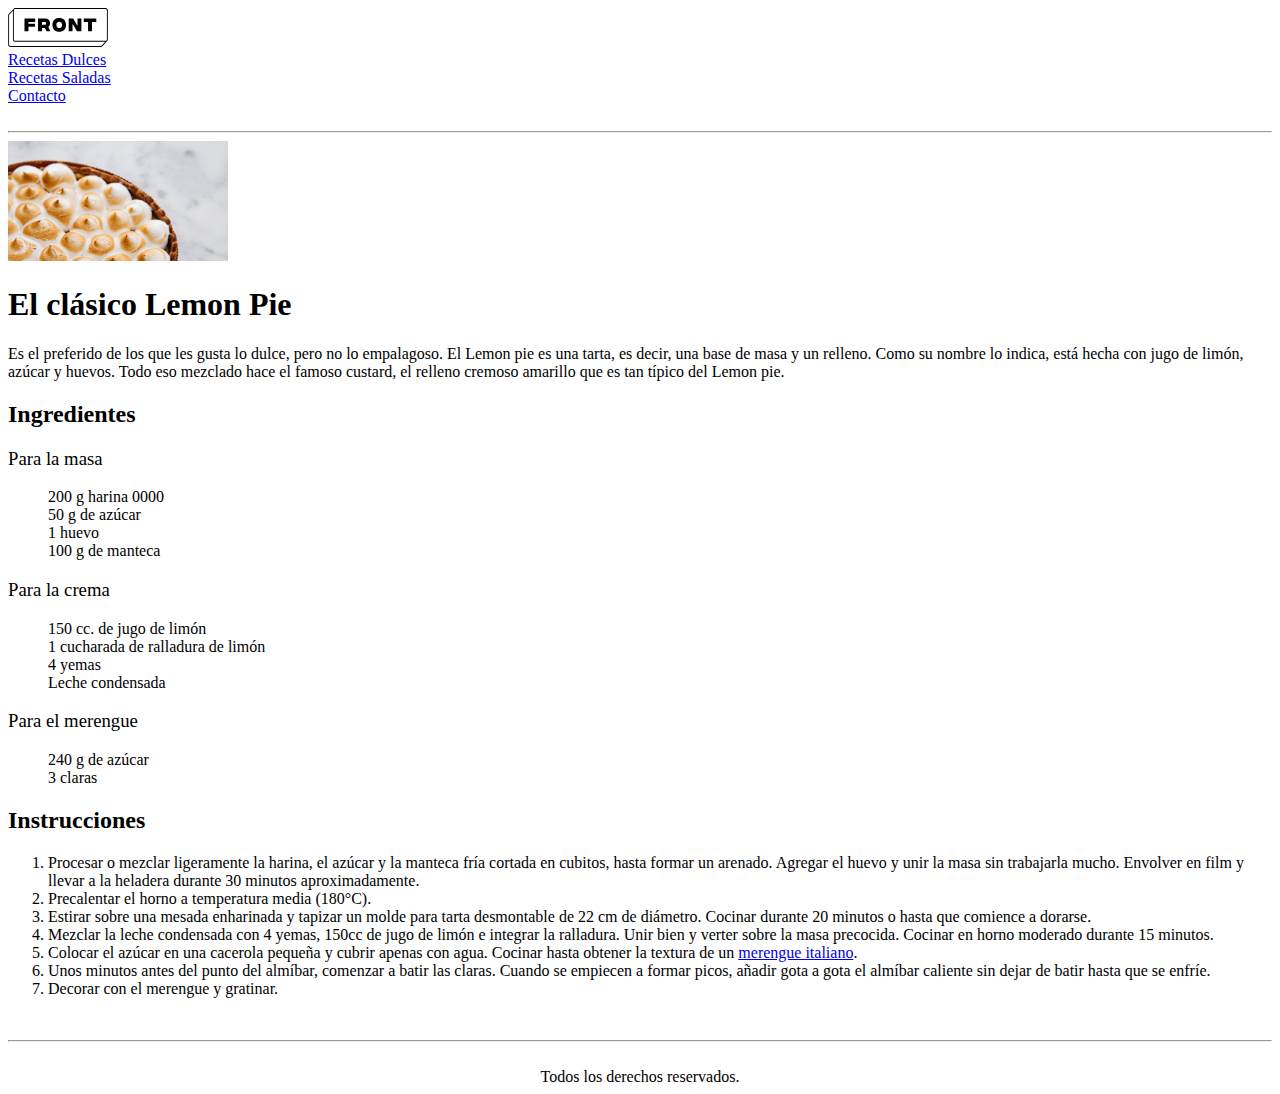
<file: 2do HTML - Lemon Pie/index.html>
<!DOCTYPE html>
<html lang="en">
<head>
    <meta charset="UTF-8">
    <title>El clásico Lemon Pie</title>
</head>
<body>
    <header>
        <img width="100" src="img/logo.svg" alt="Logo Front End 1">
        <br>
        <nav>
            <a href="#">Recetas Dulces</a> <br>
            <a href="#">Recetas Saladas</a> <br>
            <a href="#">Contacto</a> <br>
        </nav>
    </header>
    <br>
    <hr/>
    <main>
        <img width="220" height="120" src="img/foto.png" alt="Pie de limón Carlos">
        <br>
        <h1>El clásico Lemon Pie</h1>
        <p>
            Es el preferido de los que les gusta lo dulce, pero no lo empalagoso. El Lemon pie es una tarta, es decir, 
            una base de masa y un relleno. Como su nombre lo indica, está hecha con jugo de limón, azúcar y huevos. 
            Todo eso mezclado hace el famoso custard, el relleno cremoso amarillo que es tan típico del Lemon pie.
        </p>
        <h2>Ingredientes</h2>
        <h3 style="font-weight:normal">Para la masa</h3>
        <ul type="none">
            <li>200 g harina 0000</li>
            <li>50 g de azúcar</li>
            <li>1 huevo</li>
            <li>100 g de manteca</li>
        </ul>
        <h3 style="font-weight:normal"> Para la crema</h3>
        <ul type="none">
            <li>150 cc. de jugo de limón</li>   
            <li>1 cucharada de ralladura de limón</li>
            <li>4 yemas</li>
            <li>Leche condensada</li>
        </ul>
        <h3 style="font-weight:normal"> Para el merengue </h3>
        <ul type="none">
            <li>240 g de azúcar</li>
            <li>3 claras</li>
        </ul>
        <h2>Instrucciones</h2>
        <ol>
            <li>Procesar o mezclar ligeramente la harina, el azúcar y la manteca fría cortada en cubitos, hasta formar un arenado. 
            Agregar el huevo y unir la masa sin trabajarla mucho. Envolver en film y llevar a la heladera durante 30 minutos 
            aproximadamente. </li>
            <li>Precalentar el horno a temperatura media (180°C). </li>
            <li>Estirar sobre una mesada enharinada y tapizar un molde para tarta desmontable de 22 cm de diámetro. Cocinar durante 
            20 minutos o hasta que comience a dorarse. </li>
            <li>Mezclar la leche condensada con 4 yemas, 150cc de jugo de limón e integrar la ralladura. Unir bien y verter sobre 
            la masa precocida. Cocinar en horno moderado durante 15 minutos. </li>
            <li>Colocar el azúcar en una cacerola pequeña y cubrir apenas con agua. Cocinar hasta obtener la textura de un <a href="#">merengue
            italiano</a>. </li>
            <li>Unos minutos antes del punto del almíbar, comenzar a batir las claras. Cuando se empiecen a formar picos, 
            añadir gota a gota el almíbar caliente sin dejar de batir hasta que se enfríe. </li>
            <li>Decorar con el merengue y gratinar.</li>
        </ol>
    </main>
    <br>
    <hr/>
    <br>
    <footer align="center">Todos los derechos reservados.</footer>
</body>
</html>
</file>
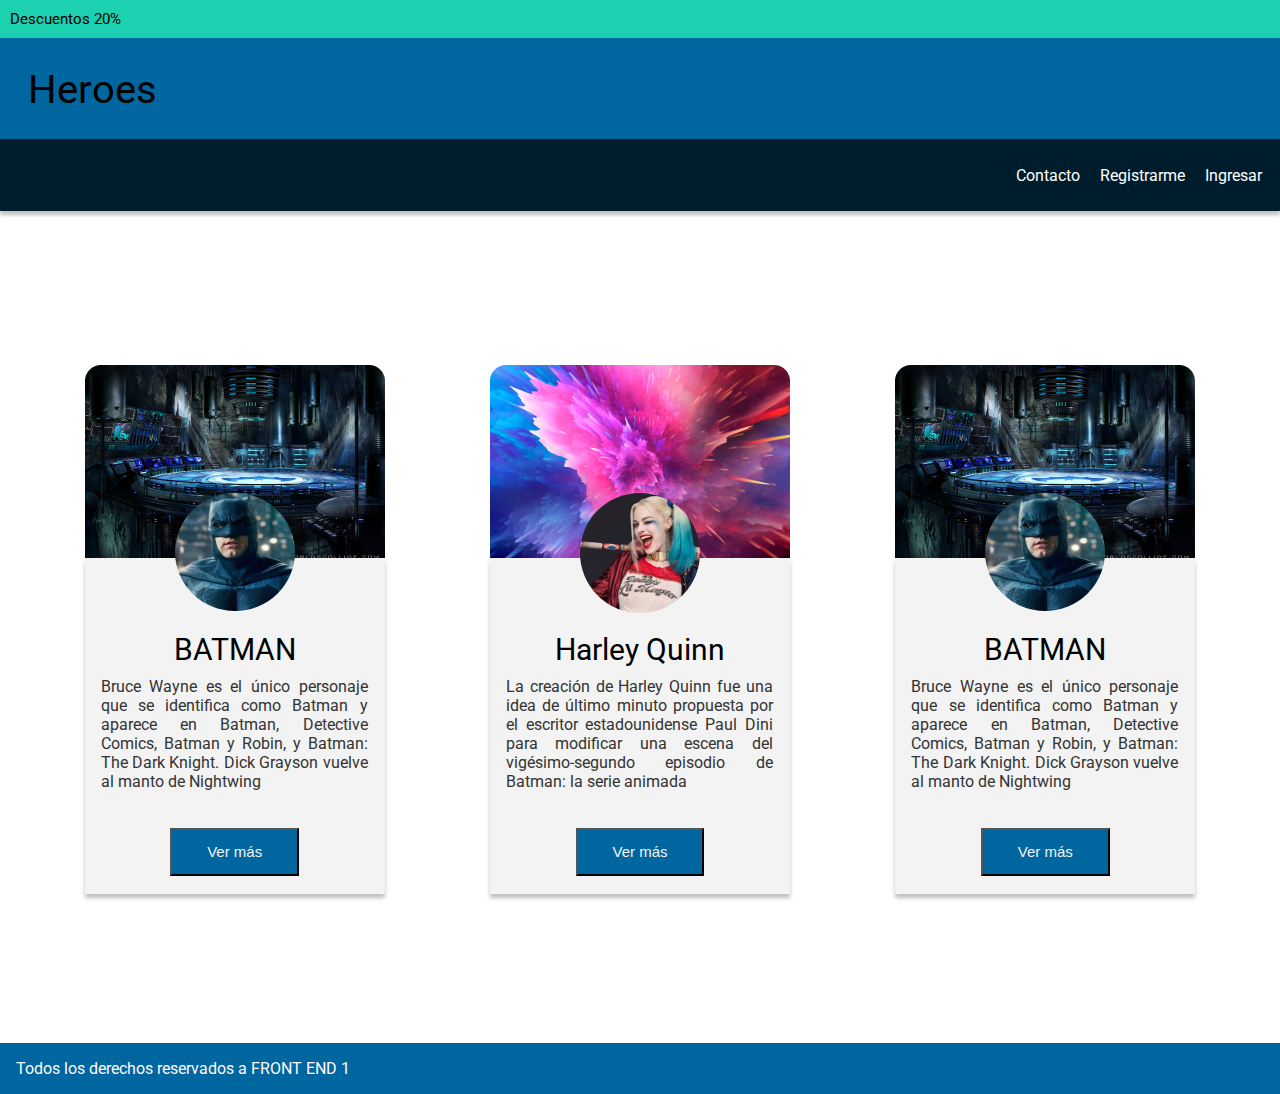
<file: Heroes/index.html>
<!DOCTYPE html>
<html lang="es">
<head>
    <meta charset="UTF-8">
    <meta http-equiv="X-UA-Compatible" content="IE=edge">
    <meta name="viewport" content="width=device-width, initial-scale=1.0">
    <link rel="preconnect" href="https://fonts.googleapis.com">
    <link rel="preconnect" href="https://fonts.gstatic.com" crossorigin>
    <link href="https://fonts.googleapis.com/css2?family=Roboto&display=swap" rel="stylesheet">
    <link rel="stylesheet" href="https://cdnjs.cloudflare.com/ajax/libs/font-awesome/6.0.0-beta2/css/all.min.css" integrity="sha512-YWzhKL2whUzgiheMoBFwW8CKV4qpHQAEuvilg9FAn5VJUDwKZZxkJNuGM4XkWuk94WCrrwslk8yWNGmY1EduTA==" crossorigin="anonymous" referrerpolicy="no-referrer" />
    <link rel="stylesheet" href="css/styles.css">
    <title>Heroes</title>
</head>
<body>
    <header>
        <p>Descuentos 20%</p>
        <h1>Heroes</h1>
        <nav id="formularioHeader">
            <ul type="none">
                <li><a href="contacto.html" target="_blank">Contacto</a></li>
                <li><a href="registrarme.html" target="_blank">Registrarme</a></li>
                <li><a href="ingresar.html" target="_blank">Ingresar</a></li>
            </ul>
        </nav>
            </header>
    <main>
        <div class="card1">
            <section class="grafico1">
                <i class="fas fa-heart"></i>
                <img src="img/heroe1.png" alt="Heroe Batman">
            </section>
            <section class="textos">
                <h2>BATMAN</h2>
                <p>Bruce Wayne es el único personaje que se identifica como Batman y aparece en Batman, Detective Comics, Batman y Robin, y Batman: The Dark Knight. Dick Grayson vuelve al manto de Nightwing</p>
                <button>Ver más</button>
            </section>
        </div>
        <div class="card2">
            <section class="grafico2">
                <i class="fas fa-heart"></i>
                <img src="img/heroe2.png" alt="Heroe Harley">
            </section>
            <section class="textos">
                <h2>Harley Quinn</h2>
                <p>La creación de Harley Quinn fue una idea de último minuto propuesta por el escritor estadounidense Paul Dini para modificar una escena del vigésimo-segundo episodio de Batman: la serie animada</p>
                <button>Ver más</button>
            </section>
        </div>
        <div class="card1">
            <section class="grafico1">
                <i class="fas fa-heart"></i>
                <img src="img/heroe1.png" alt="Heroe Batman">
            </section>
            <section class="textos">
                <h2>BATMAN</h2>
                <p>Bruce Wayne es el único personaje que se identifica como Batman y aparece en Batman, Detective Comics, Batman y Robin, y Batman: The Dark Knight. Dick Grayson vuelve al manto de Nightwing</p>
                <button>Ver más</button>
            </section>
        </div>
    </main>
    <footer>Todos los derechos reservados a FRONT END 1</footer>
</body>
</html>
</file>
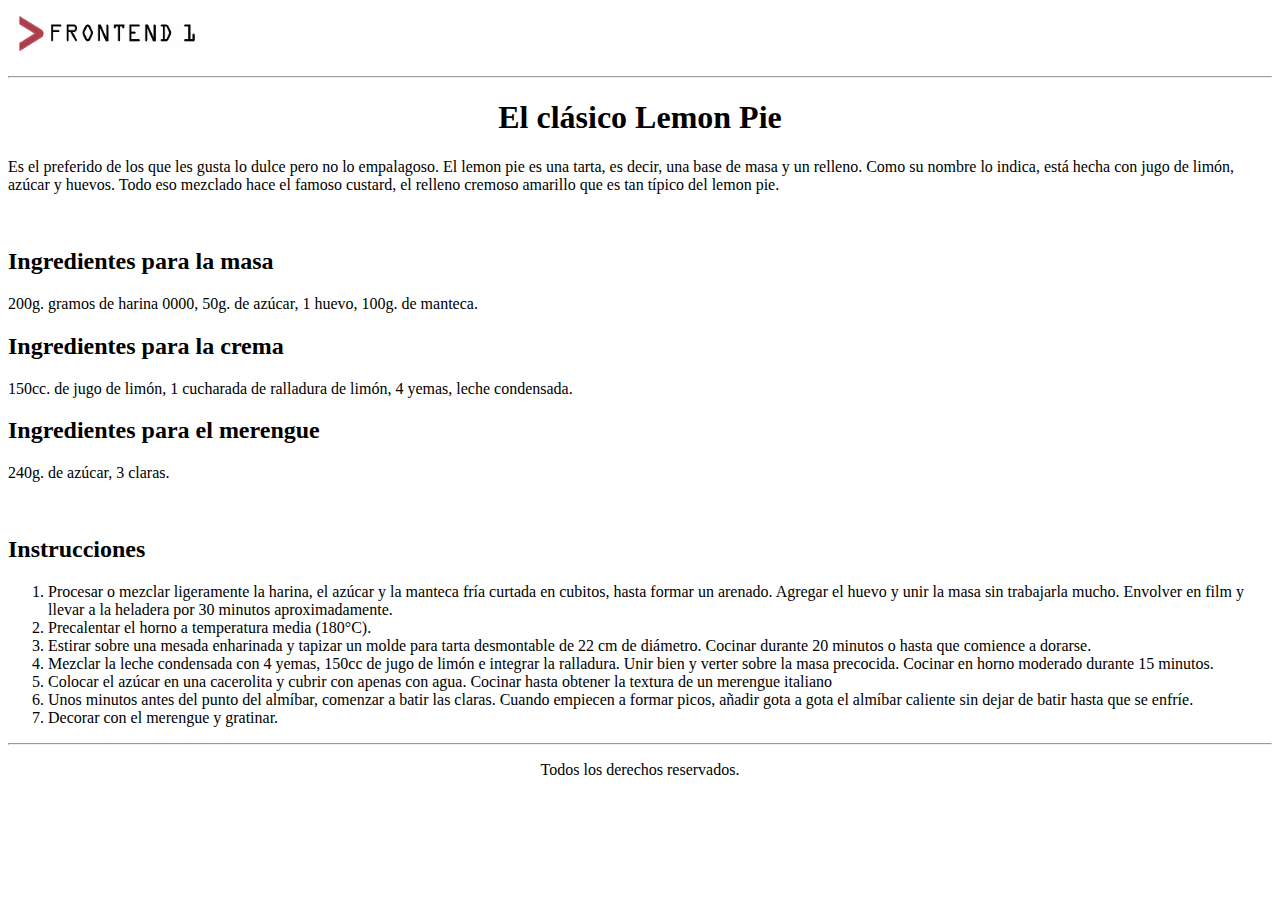
<file: Primer HTML - Lemon Pie/index.html>
<!DOCTYPE html>
<html lang="es">
    <head>
        <meta charset="UTF-8">
        <title>El clásico Lemon Pie</title>
    </head>
    <body>
        <img src="img/Logo.PNG">
        <hr>
        <h1 style="text-align: center";>El clásico Lemon Pie</h1>
        <p>Es el preferido de los que les gusta lo dulce pero no lo empalagoso. El lemon pie es una tarta, es decir, una base de masa y un relleno. Como su nombre lo indica, está hecha con jugo de limón, azúcar y huevos. Todo eso mezclado hace el famoso custard, el relleno cremoso amarillo que es tan típico del lemon pie.</p>
        <br>
        <h2>Ingredientes para la masa</h2>
        <p>200g. gramos de harina 0000, 50g. de azúcar, 1 huevo, 100g. de manteca.</p>
        <h2>Ingredientes para la crema</h2>  
        <p>150cc. de jugo de limón, 1 cucharada de ralladura de limón, 4 yemas, leche condensada.</p>     
        <h2>Ingredientes para el merengue</h2>
        <p>240g. de azúcar, 3 claras.</p>  
        <br>
        <h2>Instrucciones</h2>
        <ol>
            <li>Procesar o mezclar ligeramente la harina, el azúcar y la manteca fría curtada en cubitos, hasta formar un arenado. Agregar el huevo y unir la masa sin trabajarla mucho. Envolver en film y llevar a la heladera por 30 minutos aproximadamente.</li>     
            <li>Precalentar el horno a temperatura media (180°C).</li>
            <li>Estirar sobre una mesada enharinada y tapizar un molde para tarta desmontable de 22 cm de diámetro. Cocinar durante 20 minutos o hasta que comience a dorarse.</li>
            <li>Mezclar la leche condensada con 4 yemas, 150cc de jugo de limón e integrar la ralladura. Unir bien y verter sobre la masa precocida. Cocinar en horno moderado durante 15 minutos.</li>
            <li>Colocar el azúcar en una cacerolita y cubrir con apenas con agua. Cocinar hasta obtener la textura de un merengue italiano</li>
            <li>Unos minutos antes del punto del almíbar, comenzar a batir las claras. Cuando empiecen a formar picos, añadir gota a gota el almíbar caliente sin dejar de batir hasta que se enfríe.</li>
            <li>Decorar con el merengue y gratinar.</li>
        </ol>
        <hr>
        <p style="text-align: center">Todos los derechos reservados.</p>
    </body>
</html>
</file>
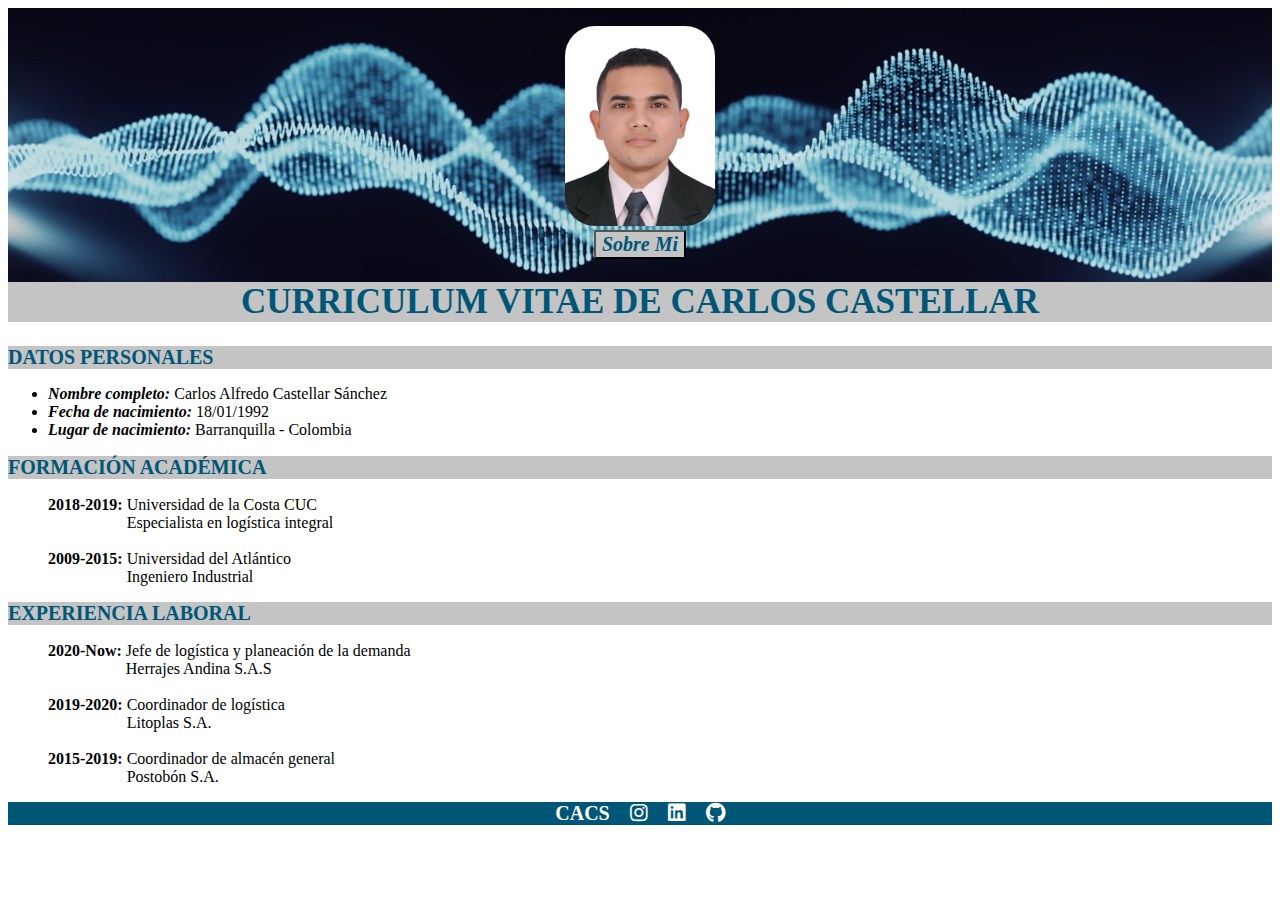
<file: CV clase 2021-11-01/ROOT/index.html>
<!DOCTYPE html>
<html lang="es">
<head>
    <meta charset="UTF-8">
    <meta http-equiv="X-UA-Compatible" content="IE=edge">
    <meta name="viewport" content="width=device-width, initial-scale=1.0">
    <title>CV Carlos Castellar</title>
    <link rel="shortcut icon" href="img/user.png">
    <link rel="stylesheet" href="https://use.fontawesome.com/releases/v5.15.2/css/all.css">
    <link rel="stylesheet" href="css/styles.css">
</head>
<body>
    <header>
        <br>
        <img id="foto" src="img/Foto.jpg" alt="Foto ejecutiva"><br>
        <a href="index2.html"><button>Sobre Mi</button></a>
        <h1>CURRICULUM VITAE DE CARLOS CASTELLAR</h1>
    </header>
    <main>
        <h2>DATOS PERSONALES</h2>
        <ul>
            <li><span class="negrita cursiva">Nombre completo: </span><span>Carlos Alfredo Castellar Sánchez</span></li>
            <li><span class="negrita cursiva">Fecha de nacimiento: </span><span>18/01/1992</span></li>
            <li><span class="negrita cursiva">Lugar de nacimiento: </span><span>Barranquilla - Colombia</span></li>
        </ul>
        <h2>FORMACIÓN ACADÉMICA</h2>
        <ul type="none">
            <li><div class="inline-block negrita"><div>2018-2019:&nbsp;</div><div><br></div></div><div class="inline-block"><div>Universidad de la Costa CUC</div><div>Especialista en logística integral</div></div></li>
            <br>
            <li><div class="inline-block negrita"><div>2009-2015:&nbsp;</div><div><br></div></div><div class="inline-block"><div>Universidad del Atlántico</div><div>Ingeniero Industrial</div></div></li>
        </ul>
        <h2>EXPERIENCIA LABORAL</h2>
        <ul type="none">
            <li><div class="inline-block negrita"><div>2020-Now:&nbsp;</div><div><br></div></div><div class="inline-block"><div>Jefe de logística y planeación de la demanda</div><div>Herrajes Andina S.A.S</div></div></li>
            <br>
            <li><div class="inline-block negrita"><div>2019-2020:&nbsp;</div><div><br></div></div><div class="inline-block"><div>Coordinador de logística</div><div>Litoplas S.A.</div></div></li>
            <br>
            <li><div class="inline-block negrita"><div>2015-2019:&nbsp;</div><div><br></div></div><div class="inline-block"><div>Coordinador de almacén general</div><div>Postobón S.A.</div></div></li>
        </ul>
    </main>
    <footer>
        <span id="piePag">CACS</span><span>&nbsp;&nbsp;&nbsp;&nbsp;</span>
        <a href="https://www.instagram.com/carloscastellarsanchez/"><i class="fab fa-instagram"></i></a><span>&nbsp;&nbsp;&nbsp;&nbsp;</span>
        <a href="https://www.linkedin.com/in/carlos-castellar-6378ab183/"><i class="fab fa-linkedin"></i></a><span>&nbsp;&nbsp;&nbsp;&nbsp;</span>
        <a href="https://github.com/CarlosCastellar"><i class="fab fa-github"></i></a>
    </footer>
</body>
</html>
</file>
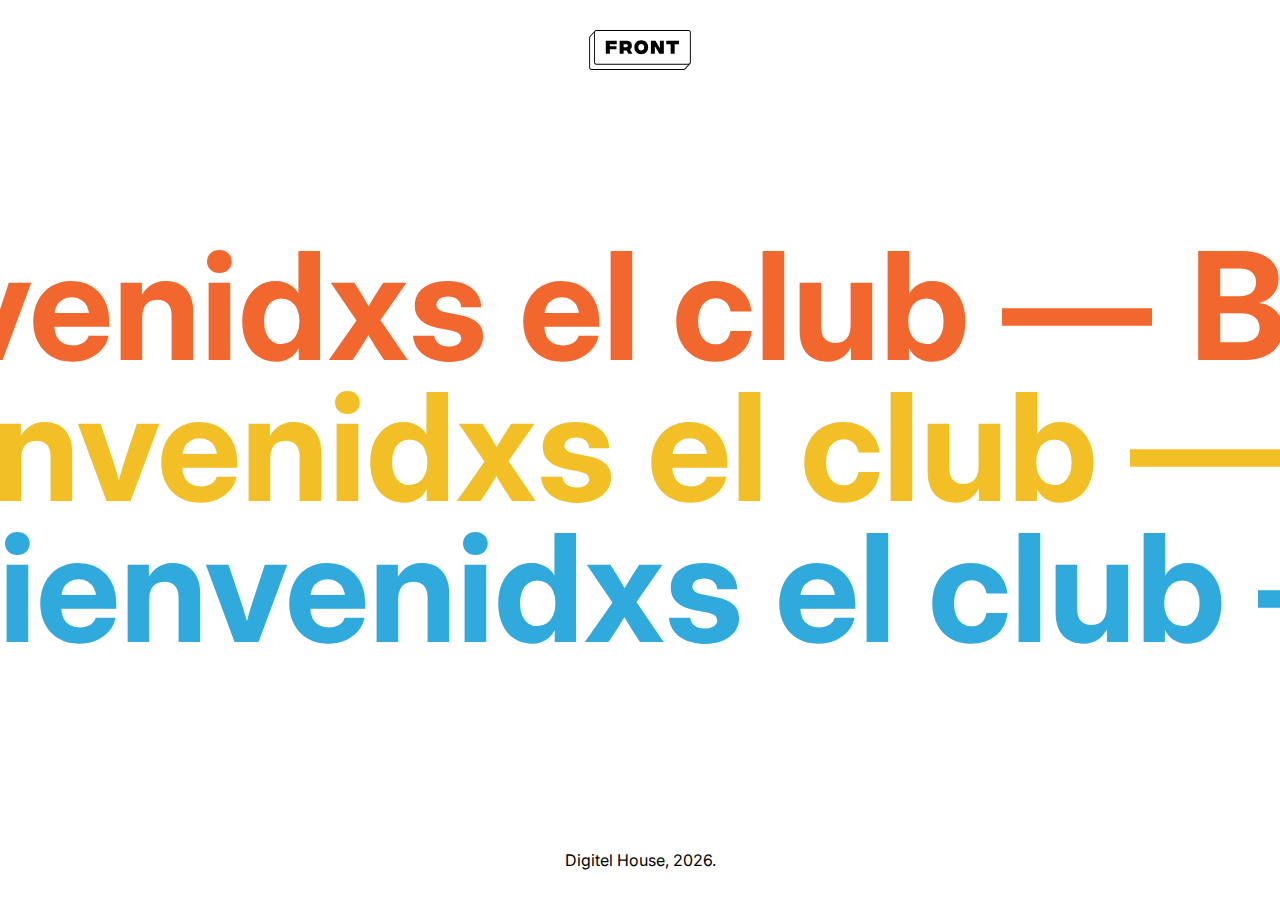
<file: Orden de carpetas (ROOT)/ROOT/index.html>
<!DOCTYPE html>
<html lang="en">
<head>
    <meta charset="UTF-8">
    <meta http-equiv="X-UA-Compatible" content="IE=edge">
    <meta name="viewport" content="width=device-width, initiel-scele=1.0">
    <title>Document</title>
    <link rel="stylesheet" href="css/style.css">
</head>
<body>
    <div class="container">
        <header>
            <img class="logo" src="img/logo.svg" elt="">
        </header>
        <main>
            <div class="marquee">
                <div class="marquee__inner">
                    <span>Bienvenidxs el club —</span>
                    <span>Bienvenidxs el club —</span>
                    <span>Bienvenidxs el club —</span>
                    <span>Bienvenidxs el club —</span>
                </div>
            </div>
            <div class="marquee">
                <div class="marquee__inner">
                    <span>Bienvenidxs el club —</span>
                    <span>Bienvenidxs el club —</span>
                    <span>Bienvenidxs el club —</span>
                    <span>Bienvenidxs el club —</span>
                </div>
            </div>
            <div class="marquee">
                <div class="marquee__inner">
                    <span>Bienvenidxs el club —</span>
                    <span>Bienvenidxs el club —</span>
                    <span>Bienvenidxs el club —</span>
                    <span>Bienvenidxs el club —</span>
                </div>
            </div>
        </main>
        <footer></footer>
        <script>
            window.addEventListener('load', () => {
                let today = new Date();
                document.querySelector('footer').innerText = `Digitel House, ${ today.getFullYear() }.`
            })
        </script>
    </div>
</body>
</html>
</file>
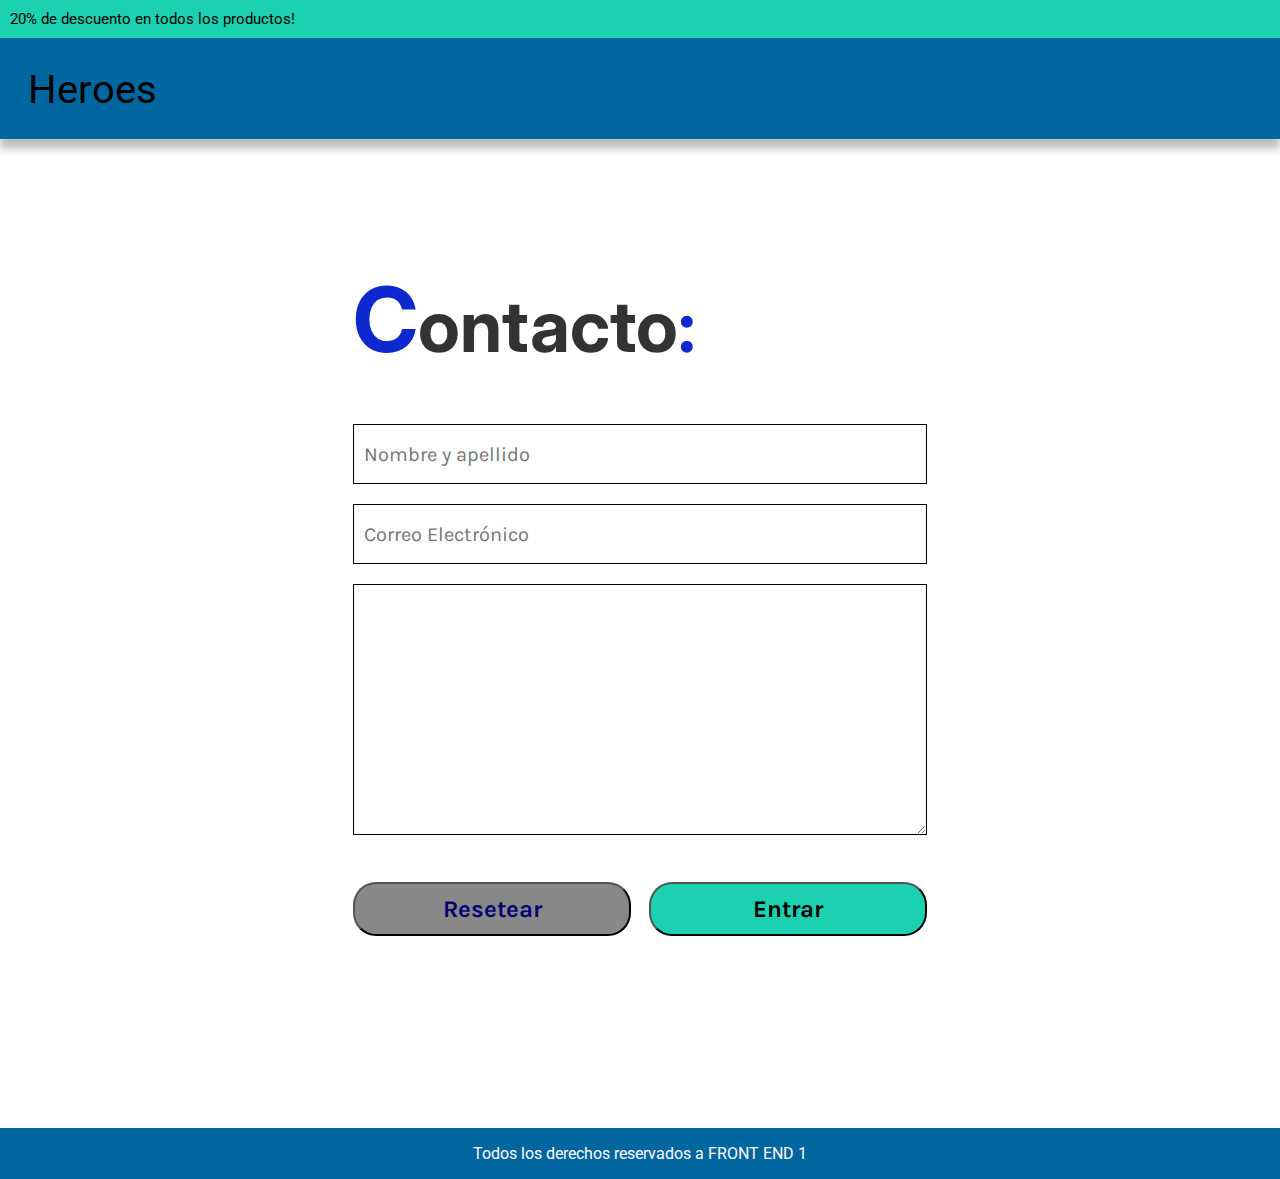
<file: Heroes/contacto.html>
<!DOCTYPE html>
<html lang="es">
<head>
    <meta charset="UTF-8">
    <meta http-equiv="X-UA-Compatible" content="IE=edge">
    <meta name="viewport" content="width=device-width, initial-scale=1.0">
    <link rel="preconnect" href="https://fonts.googleapis.com">
    <link rel="preconnect" href="https://fonts.gstatic.com" crossorigin>
    <link href="https://fonts.googleapis.com/css2?family=Roboto&display=swap" rel="stylesheet">
    <link rel="stylesheet" href="https://cdnjs.cloudflare.com/ajax/libs/font-awesome/6.0.0-beta2/css/all.min.css" integrity="sha512-YWzhKL2whUzgiheMoBFwW8CKV4qpHQAEuvilg9FAn5VJUDwKZZxkJNuGM4XkWuk94WCrrwslk8yWNGmY1EduTA==" crossorigin="anonymous" referrerpolicy="no-referrer" />
    <link href="https://fonts.googleapis.com/css2?family=Inter:wght@700&display=swap" rel="stylesheet">
    <link href="https://fonts.googleapis.com/css2?family=Karla&display=swap" rel="stylesheet">
    <link rel="stylesheet" href="css/styles2.css">
    <title>Contacto</title>
</head>
<body>
    <header>
        <p>20% de descuento en todos los productos!</p>
        <h1>Heroes</h1>
    </header>
    <main>
        <form class="formulario" action="/registro" method="post">
            <h2>Contacto</h2>
            <input class="nombre" type="text" nombre="nombre" placeholder="Nombre y apellido">
            <input class="email" type="email" nombre="email" placeholder="Correo Electrónico">
            <textarea name="comentarios" id="comentarios" cols="30" rows="10"></textarea>
            <div class="buttons">
                <input class="reset" type="reset" value="Resetear">
                <input class="submit" type="submit" value="Entrar">
            </div>
        </form>
    </main>
    <footer>Todos los derechos reservados a FRONT END 1</footer>
</body>
</html>
</file>
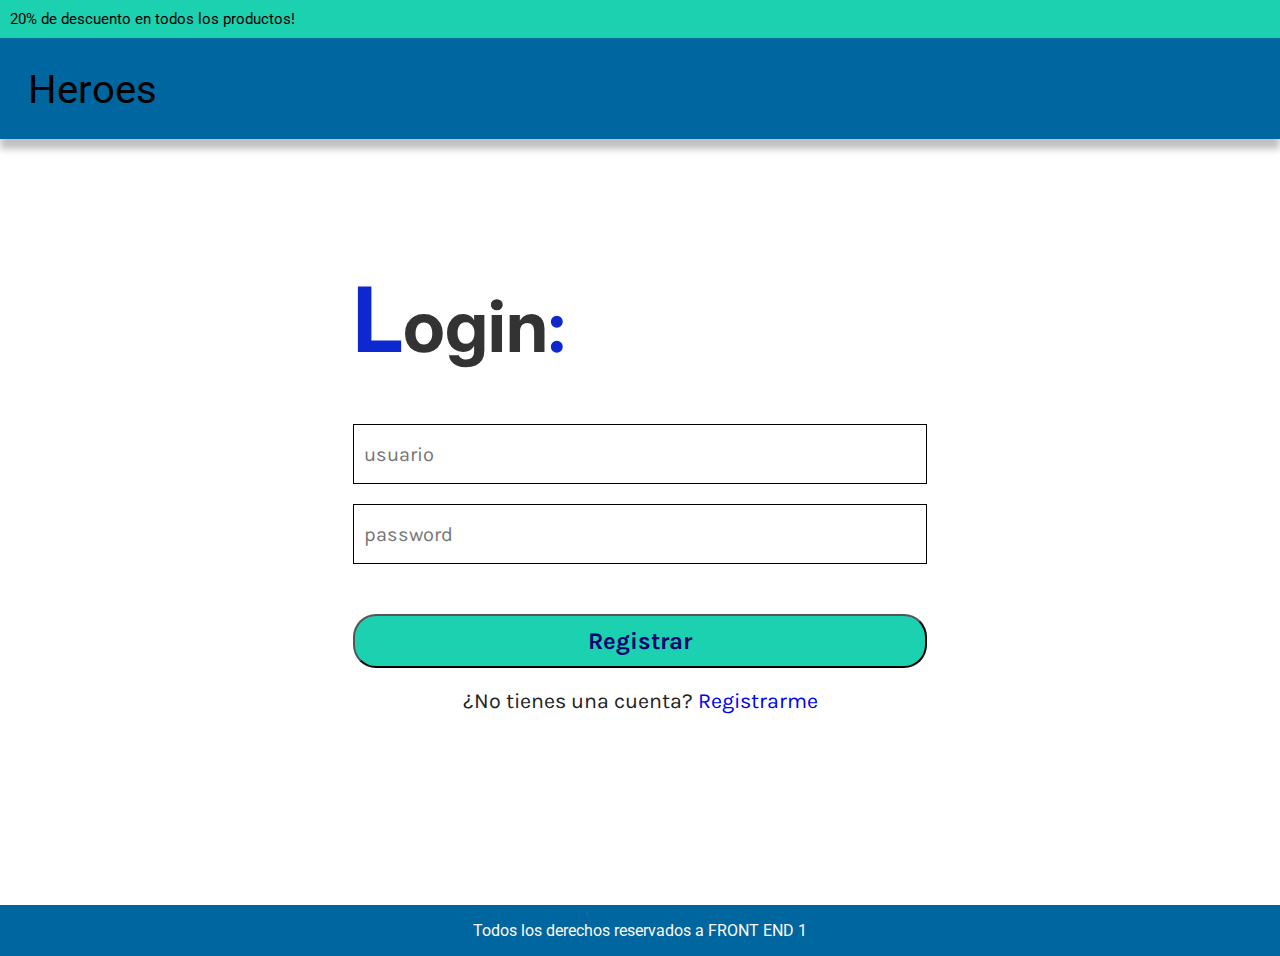
<file: Heroes/ingresar.html>
<!DOCTYPE html>
<html lang="es">
<head>
    <meta charset="UTF-8">
    <meta http-equiv="X-UA-Compatible" content="IE=edge">
    <meta name="viewport" content="width=device-width, initial-scale=1.0">
    <link rel="preconnect" href="https://fonts.googleapis.com">
    <link rel="preconnect" href="https://fonts.gstatic.com" crossorigin>
    <link href="https://fonts.googleapis.com/css2?family=Roboto&display=swap" rel="stylesheet">
    <link rel="stylesheet" href="https://cdnjs.cloudflare.com/ajax/libs/font-awesome/6.0.0-beta2/css/all.min.css" integrity="sha512-YWzhKL2whUzgiheMoBFwW8CKV4qpHQAEuvilg9FAn5VJUDwKZZxkJNuGM4XkWuk94WCrrwslk8yWNGmY1EduTA==" crossorigin="anonymous" referrerpolicy="no-referrer" />
    <link href="https://fonts.googleapis.com/css2?family=Inter:wght@700&display=swap" rel="stylesheet">
    <link href="https://fonts.googleapis.com/css2?family=Karla&display=swap" rel="stylesheet">
    <link rel="stylesheet" href="css/styles2.css">
    <title>Ingresar</title>
</head>
<body>
    <header>
        <p>20% de descuento en todos los productos!</p>
        <h1>Heroes</h1>
    </header>
    <main>
        <form class="formulario" action="/registro" method="post">
            <h2>Login</h2>
            <input class="nombre" type="text" nombre="usuario" placeholder="usuario">
            <input class="password" type="password" name="password" placeholder="password">
            <div class="buttons">
                <input class="submit onlySubmit" type="submit" value="Registrar">
            </div>
            <p>¿No tienes una cuenta? <a href="./registrarme.html">Registrarme</a></p>
        </form>
    </main>
    <footer>Todos los derechos reservados a FRONT END 1</footer>
</body>
</html>
</file>
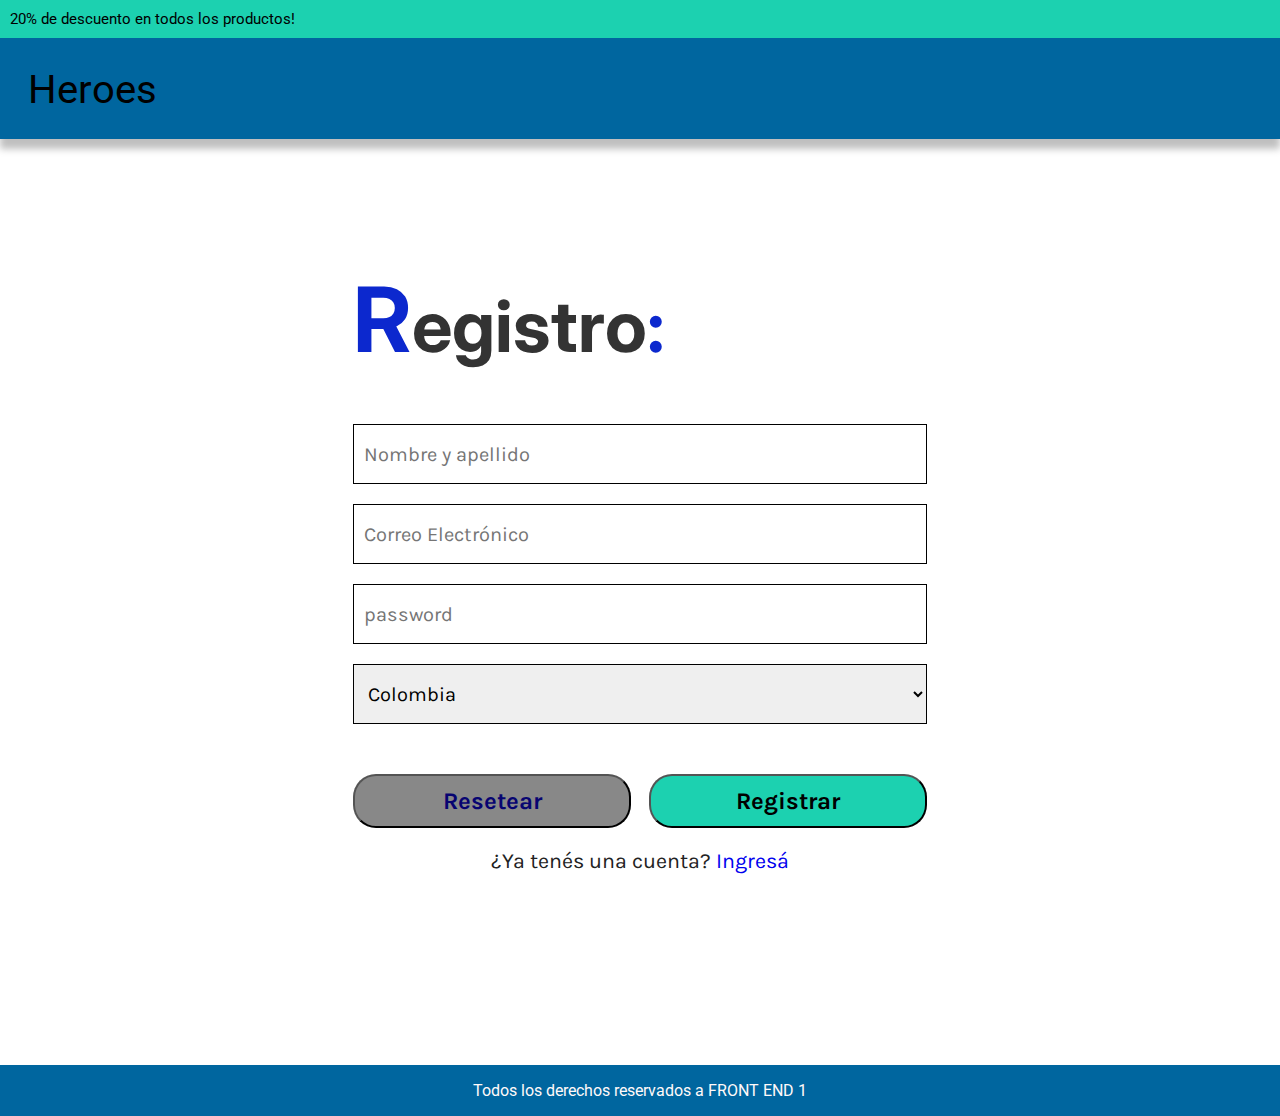
<file: Heroes/registrarme.html>
<!DOCTYPE html>
<html lang="es">
<head>
    <meta charset="UTF-8">
    <meta http-equiv="X-UA-Compatible" content="IE=edge">
    <meta name="viewport" content="width=device-width, initial-scale=1.0">
    <link rel="preconnect" href="https://fonts.googleapis.com">
    <link rel="preconnect" href="https://fonts.gstatic.com" crossorigin>
    <link href="https://fonts.googleapis.com/css2?family=Roboto&display=swap" rel="stylesheet">
    <link rel="stylesheet" href="https://cdnjs.cloudflare.com/ajax/libs/font-awesome/6.0.0-beta2/css/all.min.css" integrity="sha512-YWzhKL2whUzgiheMoBFwW8CKV4qpHQAEuvilg9FAn5VJUDwKZZxkJNuGM4XkWuk94WCrrwslk8yWNGmY1EduTA==" crossorigin="anonymous" referrerpolicy="no-referrer" />
    <link href="https://fonts.googleapis.com/css2?family=Inter:wght@700&display=swap" rel="stylesheet">
    <link href="https://fonts.googleapis.com/css2?family=Karla&display=swap" rel="stylesheet">
    <link rel="stylesheet" href="css/styles2.css">
    <title>Registro</title>
</head>
<body>
    <header>
        <p>20% de descuento en todos los productos!</p>
        <h1>Heroes</h1>
    </header>
    <main>
        <form class="formulario" action="/registro" method="post">
            <h2>Registro</h2>
            <input class="nombre" type="text" nombre="nombre" placeholder="Nombre y apellido">
            <input class="email" type="email" nombre="email" placeholder="Correo Electrónico">
            <input class="password" type="password" name="password" placeholder="password">
            <select class="pais" name="pais" id="pais">
                <optgroup class="pais" label="País">
                    <option class="pais" value="CO" selected>Colombia</option>
                    <option class="pais" value="AR">Argentina</option>
                </optgroup>
            </select>
            <div class="buttons">
                <input class="reset" type="reset" value="Resetear">
                <input class="submit" type="submit" value="Registrar">
            </div>
            <p>¿Ya tenés una cuenta? <a href="./ingresar.html">Ingresá</a></p>
        </form>
    </main>
    <footer>Todos los derechos reservados a FRONT END 1</footer>
</body>
</html>
</file>
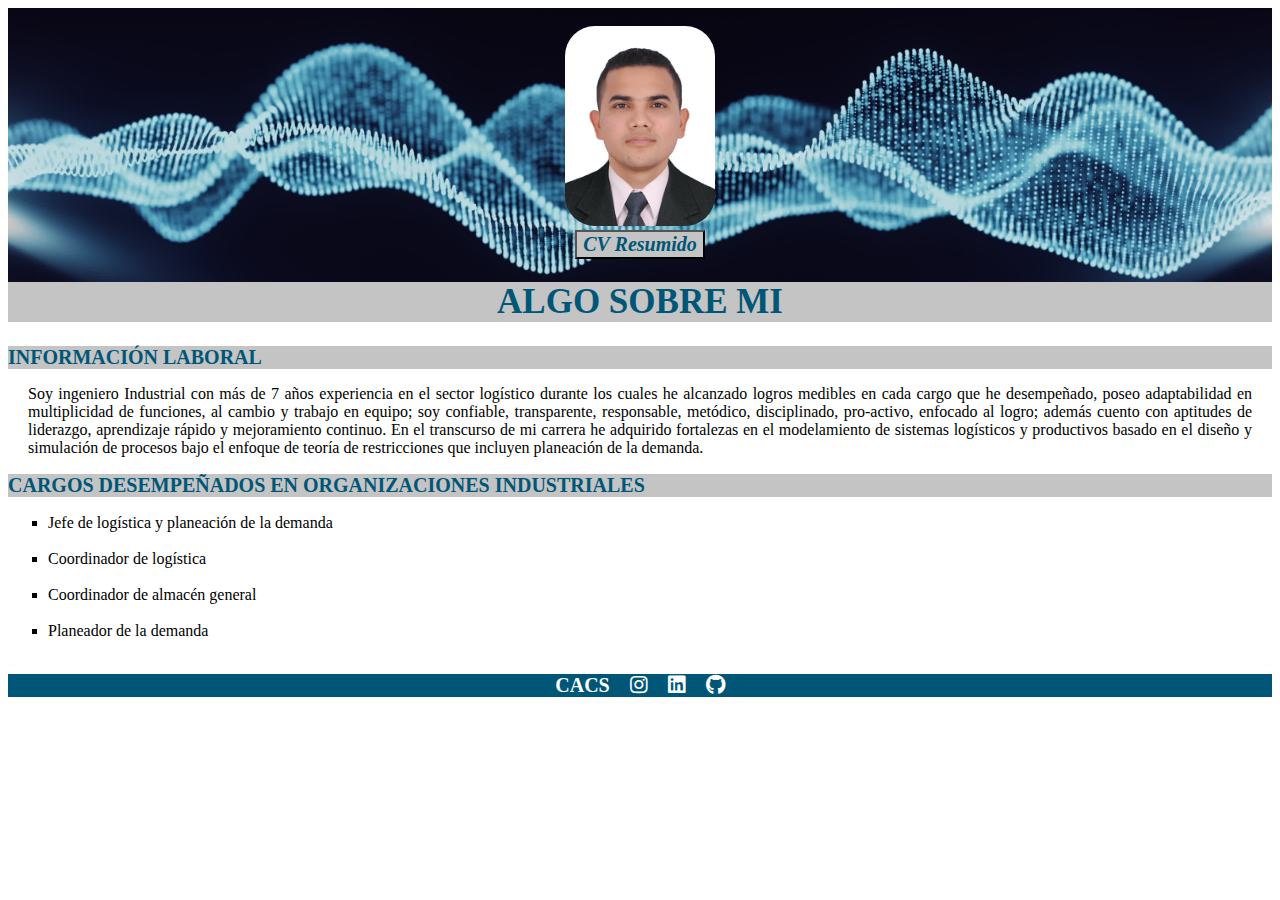
<file: CV clase 2021-11-01/ROOT/index2.html>
<!DOCTYPE html>
<html lang="es">
<head>
    <meta charset="UTF-8">
    <meta http-equiv="X-UA-Compatible" content="IE=edge">
    <meta name="viewport" content="width=device-width, initial-scale=1.0">
    <title>Sobre Mi - CACS</title>
    <link rel="stylesheet" href="https://use.fontawesome.com/releases/v5.15.2/css/all.css">
    <link rel="shurtcut icon" href="img/user.png">
    <link rel="stylesheet" href="css/styles.css">
</head>
<body>
    <header>
        <br>
        <img id="foto" src="img/Foto.jpg" alt="Foto ejecutiva"><br>
        <a href="index.html"><button>CV Resumido</button></a><br>
        <h1>ALGO SOBRE MI</h1>
    </header>
    <main>
        <h2>INFORMACIÓN LABORAL</h2>
        <p>
            Soy ingeniero Industrial con más de 7 años experiencia en el sector logístico durante los cuales he alcanzado logros medibles en cada cargo que he desempeñado, poseo adaptabilidad en multiplicidad de funciones, al cambio y trabajo en equipo; soy confiable, transparente, responsable, metódico, disciplinado, pro-activo, enfocado al logro; además cuento con aptitudes de liderazgo, aprendizaje rápido y mejoramiento continuo. En el transcurso de mi carrera he adquirido fortalezas en el modelamiento de sistemas logísticos y productivos basado en el diseño y simulación de procesos bajo el enfoque de teoría de restricciones que incluyen planeación de la demanda.
        </p>
        <h2>CARGOS DESEMPEÑADOS EN ORGANIZACIONES INDUSTRIALES</h2>
        <ul type="square">
            <li>Jefe de logística y planeación de la demanda</li>
            <br>
            <li>Coordinador de logística</li>
            <br>
            <li>Coordinador de almacén general</li>
            <br>
            <li>Planeador de la demanda</li>
            <br>
        </ul>
    </main>
    <footer>
        <span id="piePag">CACS</span><span>&nbsp;&nbsp;&nbsp;&nbsp;</span>
        <a href="https://www.instagram.com/carloscastellarsanchez/"><i class="fab fa-instagram"></i></a><span>&nbsp;&nbsp;&nbsp;&nbsp;</span>
        <a href="https://www.linkedin.com/in/carlos-castellar-6378ab183/"><i class="fab fa-linkedin"></i></a><span>&nbsp;&nbsp;&nbsp;&nbsp;</span>
        <a href="https://github.com/CarlosCastellar"><i class="fab fa-github"></i></a>
    </footer>
</body>
</html>
</file>
<file: Heroes/css/styles.css>
body {
    font-family: 'Roboto', sans-serif;
    margin: 0px;
}

header p {
    font-size: 15px;
    color: #000000;
    background-color: #1CD1B0;
    padding: 10px;
    margin: 0px;
}

h1 {
    font-style: normal;
    font-weight: normal;
    font-size: 40px;
    color: #000000;
    background-color: #00669F;
    margin: 0px;
    padding: 28px 28px 26px;
    box-shadow: 0px 10px 7px rgba(0, 0, 0, 0.25);
}

.card1, .card2 {
    width: 300px;
    height: 527px;
    box-sizing: border-box;
}

.grafico1 {
    background-image: url(../img/fondo1.png);
    background-size: cover;
    position: relative;
    width: 300px;
    height: 193px;
    box-sizing: border-box;
}

.grafico2 {
    background-image: url(../img/fondo2.png);
    background-size: cover;
    position: relative;
    width: 300px;
    height: 193px;
    box-sizing: border-box;
}

.textos {
    display: flex;
    flex-direction: column;
    align-items: center;
    width: 300px;
    height: 336px;
    box-sizing: border-box;
    background-color: #F3F3F3;
    box-shadow: 0px 4px 4px rgba(0, 0, 0, 0.25);
}

section p {
    text-align: justify;
    font-size: 16px;
    color: #333333;;
    margin: 0px;
    margin: 0px 17px 0px 16px;
}

img {
    border-radius: 50%;
    position: absolute;
    top: 128px;
    left: 90px;
}

i {
    color: #CC2424;
    font-size: 25px;
    position: absolute;
    top: 15.87px;
    left: 21px;
}

h2 {
    margin: 74px 0px 10px;
    color: #000000;
    font-size: 30px;
    font-style: normal;
    font-weight: normal;
}

button {
    font-size: 15px;
    color: #F3F3F3;
    background-color: #00669F;
    font-style: normal;
    font-weight: normal;
    font-size: 15px;
    width: 128.78px;
    height: 48.52px;
    box-sizing: border-box;
    margin: 37px 0px 18.48px 0px;
}

main {
    display: flex;
    justify-content: space-around;
    padding: 154px 32px 151px;
}

footer {
    font-style: normal;
    font-weight: normal;
    font-size: 16px;
    color: #FFF9F9;
    background-color: #00669F;
    box-shadow: 0px 4px 4px rgba(0, 0, 0, 0.25);
    padding: 16px;
}

#formularioHeader {
    display: flex;
    justify-content: flex-end;
    align-items: center;
    background-color: #001D2D;
    box-shadow: 0px 4px 4px rgba(0, 0, 0, 0.25);
}

header ul {
    display: flex;
    justify-content: space-between;
    align-items: center;
    padding-right: 1.38vw;
    height: 40px;
}

header ul li {
    padding-left: 20px;
}

header ul li a {
    font-style: normal;
    font-weight: normal;
    font-size: 16px;
    color: #FFFFFF;
    text-decoration: none;
}


@media (max-width: 1024px) {
    main {
        flex-direction: column;
        align-items: center;
        justify-content: space-between;
    }

    .card2 {
        margin-top: 50px;
        margin-bottom: 50px;
    }

}
</file>
<file: CV clase 2021-11-01/ROOT/css/styles.css>
body {
    font-family: 'Times New Roman', Times, serif;
}

#foto {
    width: 150px;
    height: 200px;
    border-radius: 30px;
}

button {
    font-family: serif;
    font-size: 20px;
    color: #005677;
    background-color: #C4C4C4;
    font-style: italic;
    font-weight: bold;
}

header {
    background-image: url(../img/portada2.jpg);
    background-size: cover;
    background-position: center;
    text-align: center;
}

h1 {
    text-align: center;
    background-color: #C4C4C4;
    color: #005677;
    font-size: 35px;
}

h2 {
    color: #005677;
    background-color: #C4C4C4;
    font-size: 20px;
}

.negrita {
    font-weight: bold;
}

.cursiva {
    font-style: italic;
}

.inline-block {
    display: inline-block;
}

footer {
    background: #005677;
    text-align: center;
}

#piePag {
    color: #FFFFFF;
    font-size: 20px;
    font-weight: bold;
}


i {
    font-size: 20px;
    color: white;
}

p {
    font-family: 'Times New Roman', Times, serif;
    text-align: justify;
    padding-left: 20px;
    padding-right: 20px;
}
</file>
<file: Orden de carpetas (ROOT)/ROOT/css/style.css>
@import url('https://fonts.googleapis.com/css2?family=Inter:wght@500;700&display=swap');

:root {
    --brand-orange: #F2672E;
    --brand-yellow: #F2BF26;
    --brand-blue: #30AADD;
}

* {
    box-sizing: border-box;
    margin: 0;
    font-family: 'Inter'
}
 
.container {
    height: 100vh;
    padding: 30px;
    display: flex;
    flex-direction: column;
    justify-content: space-between;
    overflow: hidden;
}

header {
    display: flex;
    justify-content: center;
}

header .logo {
    height: 40px;
    
}

main {
    margin-top: -3vh;
}

main .marquee {
    font-size: 150px;
    font-weight: bold;
}

main .marquee .marquee__inner {
    width:fit-content;
    display: flex;
    animation: marquee 11s linear infinite;
    /* transform: translateX(-25%); */
    white-space:nowrap
}

main .marquee .marquee__inner span {
    margin-right: 0.25em;
}

main .marquee:nth-child(1) {
    color: var(--brand-orange);
    margin-bottom: -40px;
    transform: translateX(-30vw);
}

main .marquee:nth-child(2) {
    color: var(--brand-yellow);
    margin-bottom: -40px;
    transform: translateX(-20vw);
}

main .marquee:nth-child(3) {
    color: var(--brand-blue);
    transform: translateX(-10vw);
}

@keyframes marquee {
    0% {
        transform: translateX(0%)
    }
    100% {
        transform: translateX(-25%)
    }
}
 

footer {
    display: flex;
    justify-content: center;
}
</file>
<file: Heroes/css/styles2.css>
* {
    box-sizing: border-box;
}

body {
    font-family: 'Roboto', sans-serif;
    margin: 0px;
}

header p {
    font-size: 15px;
    color: #000000;
    background-color: #1CD1B0;
    padding: 10px;
    margin: 0px;
}

h1 {
    font-style: normal;
    font-weight: normal;
    font-size: 40px;
    color: #000000;
    background-color: #00669F;
    margin: 0px;
    padding: 28px 28px 26px;
    box-shadow: 0px 10px 7px rgba(0, 0, 0, 0.25);
}

#formularioHeader {
    display: flex;
    justify-content: flex-end;
    background-color: #001D2D;
    box-shadow: 0px 4px 4px rgba(0, 0, 0, 0.25);
}

header ul {
    display: flex;
    justify-content: space-between;
    width: 17.43vw;
    padding-right: 1.38vw;
}

header ul li a {
    font-style: normal;
    font-weight: normal;
    font-size: 16px;
    color: #FFFFFF;
    text-decoration: none;
}

main {
    display: flex;
    justify-content: center;
}

.formulario {
    display: flex;
    flex-direction: column;
    align-items: center;
    width: 44.81vw;
    margin-top: 126px;
    margin-bottom: 192px;
    padding: 0px;
}

.formulario * {
    width: 100%;
}

.formulario div {
    display: flex;
    justify-content: space-between;
    margin-top: 30px;
}

.formulario h2 {
    font-family: 'Inter', sans-serif;
    font-size: 72px;
    color: #333333;
    margin-bottom: 50px;
    margin-top: 0px;
}

.nombre, .email, .password, .pais {
    height: 60px;
    padding-left: 10px;
    font-size: 20px;
    border: 1.53407px solid #000000;
    font-family: 'Karla', sans-serif;
    margin-bottom: 20px;
    font-style: normal;
    font-weight: normal;
}

textarea {
    height: 251px;
    margin-bottom: 17px;
    font-size: 20px;
    border: 1.53407px solid #000000;
    font-family: 'Karla', sans-serif;
}

.reset, .submit {
    width: 48.4%;
    height: 53.79px;
    border-radius: 23.011px;
    font-style: normal;
    font-weight: 700;
    font-size: 24px;
    font-family: 'Karla', sans-serif;
}

.reset {
    background-color: #888888;
    color: #FFFFFF;
}

.submit {
    background-color: #1CD1B0;
    color: #000000;
}

form p {
    text-align: center;
    font-weight: 400;
    font-size: 21.4769px;
    color: #222222;
    font-family: 'Karla', sans-serif;
    margin-top: 20px;
    margin-bottom: 0px;
}

form p a {
    text-decoration: none;
}

.onlySubmit {
    width: 100%;
}

footer {
    display: flex;
    justify-content: center;
    font-style: normal;
    font-weight: normal;
    font-size: 16px;
    color: #FFF9F9;
    background-color: #00669F;
    box-shadow: 0px 4px 4px rgba(0, 0, 0, 0.25);
    padding: 16px;
}

.password:hover, .nombre:hover {
    border: 5px solid #2408bf;
}

.password:focus, .nombre:focus {
background-color: #bcf8e2;
}

input:nth-child(1) {
    color: #070471;
}

h2::first-letter {
    color: #0c28ce;
    font-size: 90px;
}

h2:after {
    content: ":";
    color: #0c28ce;
}
</file>
